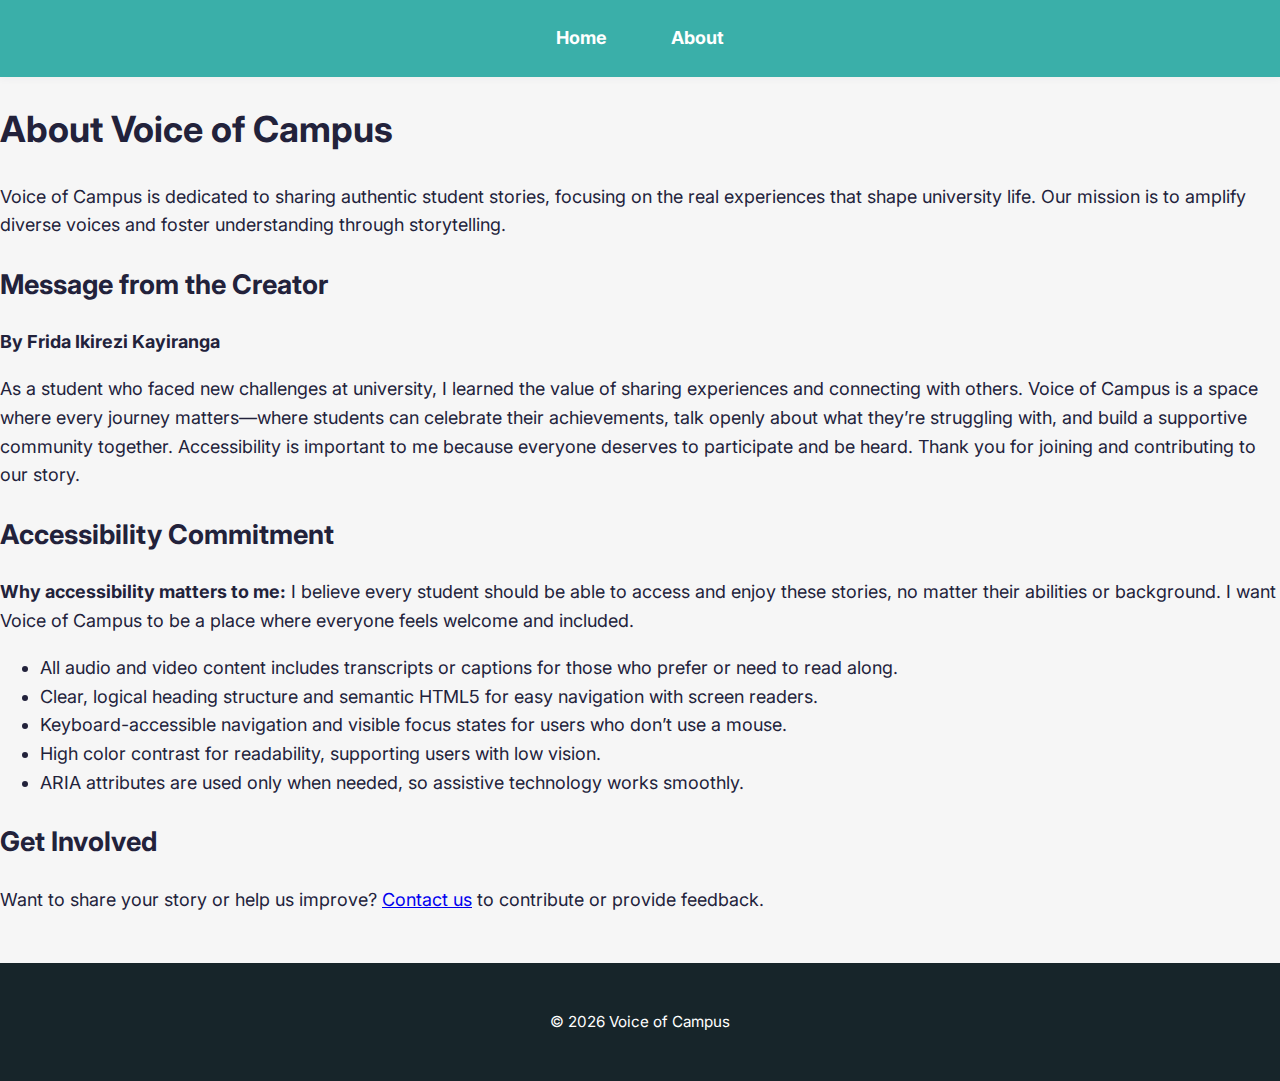
<file: about.html>
<!DOCTYPE html>
<html lang="en">
<head>
  <meta charset="UTF-8">
  <meta name="viewport" content="width=device-width, initial-scale=1.0">
  <title>About & Accessibility – Voice of Campus</title>
  <link rel="stylesheet" href="css/styles.css">
</head>
<body>
  <header>
    <nav aria-label="Main navigation">
      <a href="index.html">Home</a>
      <a href="about.html" aria-current="page">About</a>
    </nav>
  </header>
  <main>
    <section>
      <h1>About Voice of Campus</h1>
      <p>Voice of Campus is dedicated to sharing authentic student stories, focusing on the real experiences that shape university life. Our mission is to amplify diverse voices and foster understanding through storytelling.</p>
    </section>

    <section class="creator-message" aria-labelledby="creator-heading">
      <h2 id="creator-heading">Message from the Creator</h2>
      <p><strong>By Frida Ikirezi Kayiranga</strong></p>
      <p>As a student who faced new challenges at university, I learned the value of sharing experiences and connecting with others. Voice of Campus is a space where every journey matters—where students can celebrate their achievements, talk openly about what they’re struggling with, and build a supportive community together. Accessibility is important to me because everyone deserves to participate and be heard. Thank you for joining and contributing to our story.</p>
    </section>
    <section aria-labelledby="accessibility-heading">
      <h2 id="accessibility-heading">Accessibility Commitment</h2>
        <p><strong>Why accessibility matters to me:</strong> I believe every student should be able to access and enjoy these stories, no matter their abilities or background. I want Voice of Campus to be a place where everyone feels welcome and included.</p>
      <ul>
        <li>All audio and video content includes transcripts or captions for those who prefer or need to read along.</li>
        <li>Clear, logical heading structure and semantic HTML5 for easy navigation with screen readers.</li>
        <li>Keyboard-accessible navigation and visible focus states for users who don’t use a mouse.</li>
        <li>High color contrast for readability, supporting users with low vision.</li>
        <li>ARIA attributes are used only when needed, so assistive technology works smoothly.</li>
      </ul>
    </section>
    <section>
      <h2>Get Involved</h2>
      <p>Want to share your story or help us improve? <a href="mailto:stories@voiceofcampus.edu">Contact us</a> to contribute or provide feedback.</p>
    </section>
  </main>
  <footer>
    <p>&copy; 2026 Voice of Campus</p>
  </footer>
</body>
</html>
</file>
<file: css/styles.css>
@import url("https://fonts.googleapis.com/css2?family=Inter:wght@400;700&display=swap");
body {
  font-family: "Inter", "Inter", Arial, sans-serif;
  font-size: 1.125rem;
  color: #22223b;
  background: #f6f6f6;
  line-height: 1.6;
  margin: 0;
}

header {
  background: #3aafa9;
  color: #fff;
  padding: 1rem 0;
  box-shadow: 0 2px 8px rgba(44, 62, 80, 0.04);
}
header nav {
  display: flex;
  justify-content: center;
  gap: 2rem;
}
header nav a {
  color: #fff;
  text-decoration: none;
  font-weight: 700;
  padding: 0.5rem 1rem;
  border-radius: 4px;
  transition: background 0.2s;
}
header nav a:hover, header nav a:focus {
  background: #17252a;
  color: #3aafa9;
}

.hero {
  background: #3aafa9;
  color: #fff;
  text-align: center;
  padding: 3rem 1rem 2rem 1rem;
}
.hero h1 {
  font-size: 3rem;
  margin-bottom: 1rem;
}
.hero .tagline {
  font-size: 2rem;
  margin-bottom: 1rem;
}
.hero .personal-intro {
  font-size: 0.95rem;
  margin-bottom: 2rem;
  color: #f6f6f6;
  opacity: 0.9;
}
.hero .cta {
  display: inline-block;
  background: #17252a;
  color: #fff;
  font-weight: 700;
  padding: 0.5rem 2rem;
  border-radius: 24px;
  text-decoration: none;
  transition: background 0.2s, color 0.2s;
}
.hero .cta:hover, .hero .cta:focus {
  background: #fff;
  color: #3aafa9;
}

#featured {
  padding: 3rem 1rem 2rem 1rem;
  background: #f6f6f6;
}
#featured h2 {
  text-align: center;
  margin-bottom: 2rem;
}
#featured .story-grid {
  display: grid;
  grid-template-columns: repeat(auto-fit, minmax(260px, 1fr));
  gap: 2rem;
  max-width: 1000px;
  margin: 0 auto;
}
#featured .story-card {
  background: #fff;
  border-radius: 12px;
  box-shadow: 0 2px 12px rgba(44, 62, 80, 0.07);
  padding: 2rem;
  display: flex;
  flex-direction: column;
  align-items: center;
  transition: transform 0.15s, box-shadow 0.15s;
}
#featured .story-card:hover, #featured .story-card:focus {
  transform: translateY(-4px) scale(1.02);
  box-shadow: 0 6px 24px rgba(44, 62, 80, 0.13);
}
#featured .story-card figure {
  margin: 0 0 1rem 0;
}
#featured .story-card figure img {
  width: 100%;
  max-width: 180px;
  border-radius: 8px;
  object-fit: cover;
  box-shadow: 0 1px 6px rgba(44, 62, 80, 0.08);
}
#featured .story-card figure figcaption {
  font-size: 0.95rem;
  color: #3aafa9;
  margin-top: 0.5rem;
}
#featured .story-card h3 {
  margin: 0.5rem 0 0 0;
  font-size: 2rem;
}
#featured .story-card h3 a {
  color: #22223b;
  text-decoration: none;
}
#featured .story-card h3 a:hover, #featured .story-card h3 a:focus {
  color: #3aafa9;
}
#featured .story-card p {
  font-size: 0.95rem;
  color: #22223b;
  margin: 0.5rem 0 0 0;
  text-align: center;
}

.why-storytelling, .my-experience {
  max-width: 700px;
  margin: 3rem auto;
  background: #fff;
  border-radius: 12px;
  box-shadow: 0 2px 12px rgba(44, 62, 80, 0.07);
  padding: 3rem 2rem;
}
.why-storytelling h2, .my-experience h2 {
  color: #3aafa9;
  margin-bottom: 1rem;
}
.why-storytelling p, .my-experience p {
  color: #22223b;
  font-size: 1.125rem;
  margin-bottom: 0.5rem;
}

footer {
  background: #17252a;
  color: #fff;
  text-align: center;
  padding: 2rem 0;
  font-size: 0.95rem;
  margin-top: 3rem;
}

:focus {
  outline: 3px solid #3aafa9;
  outline-offset: 2px;
}

@media (max-width: 600px) {
  .hero, #featured, .why-storytelling, .my-experience {
    padding: 2rem 0.5rem;
  }
  .story-card figure img {
    max-width: 100px;
  }
}

/*# sourceMappingURL=styles.css.map */
</file>
